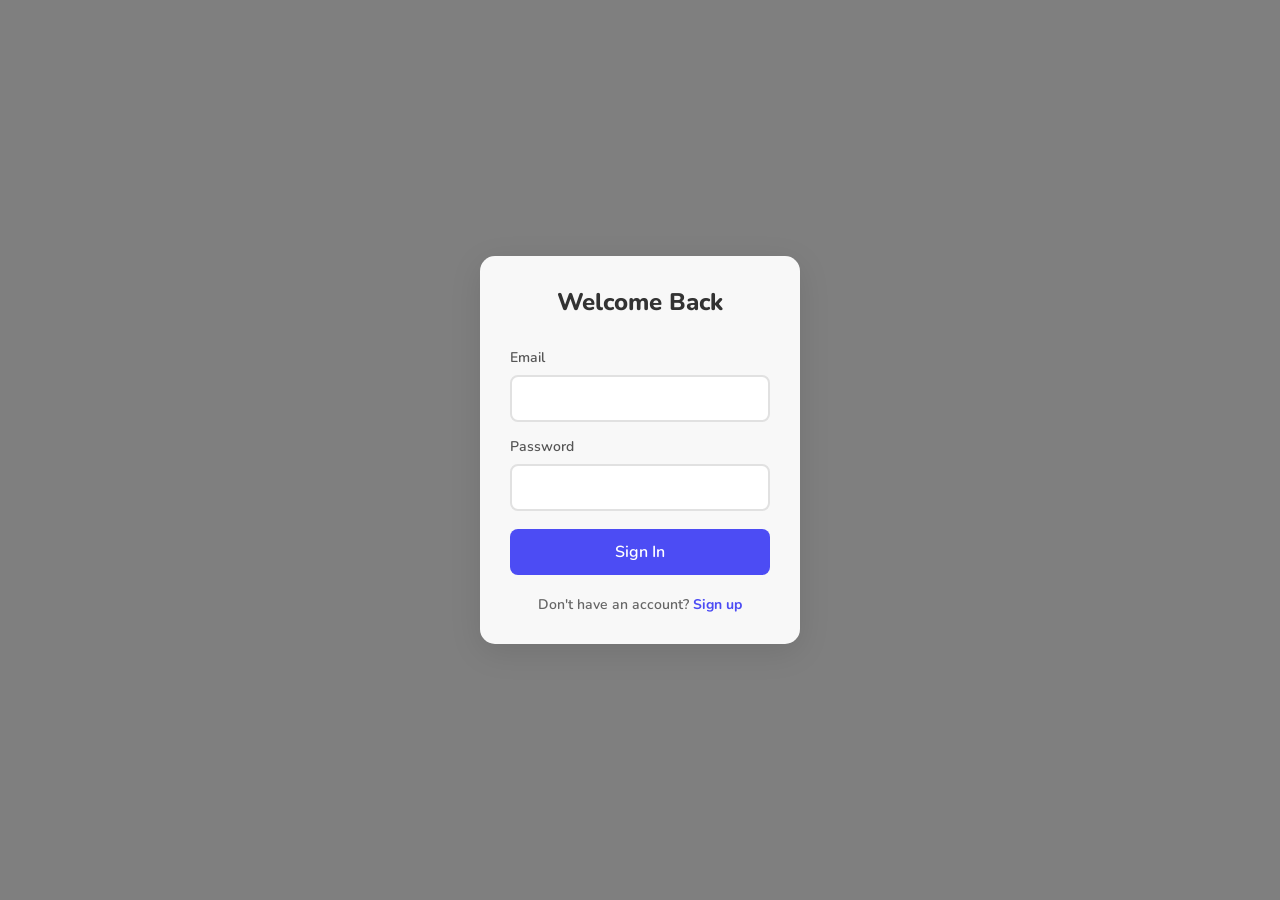
<file: index.html>
<!DOCTYPE html>
<html lang="en">
<head>
  <meta charset="UTF-8" />
  <meta name="viewport" content="width=device-width, initial-scale=1.0"/>
  <title>Login</title>
  <link rel="stylesheet" href="CSS/index.css">
  <link href="https://fonts.googleapis.com/css2?family=Inter&family=Nunito:wght@400;600;700;800&display=swap" rel="stylesheet">
</head>
<body>
  <div class="login-card">
    <div class="login-header">
      <p>Welcome Back</p>
    </div>
    <form id="loginForm" onsubmit="return validateLogin(event)">
      <div class="input-box">
        <div class="email">
          <p>Email</p>
          <input type="email" name="email" id="email" required />
          <span class="error-message" id="emailError"></span>
        </div>
        <div class="password">
          <p>Password</p>
          <input type="password" name="password" id="password" required />
          <span class="error-message" id="passwordError"></span>
          <span id="strength"></span>
        </div>
      </div>
      <div class="signin-button">
        <button type="submit">Sign In</button>
      </div>
    </form>
    <div class="sign-up">
      <p>Don't have an account? <a href="signup.html">Sign up</a></p>
    </div>
  </div>

  <script src="JS/validation.js"></script>
</body>
</html>
</file>
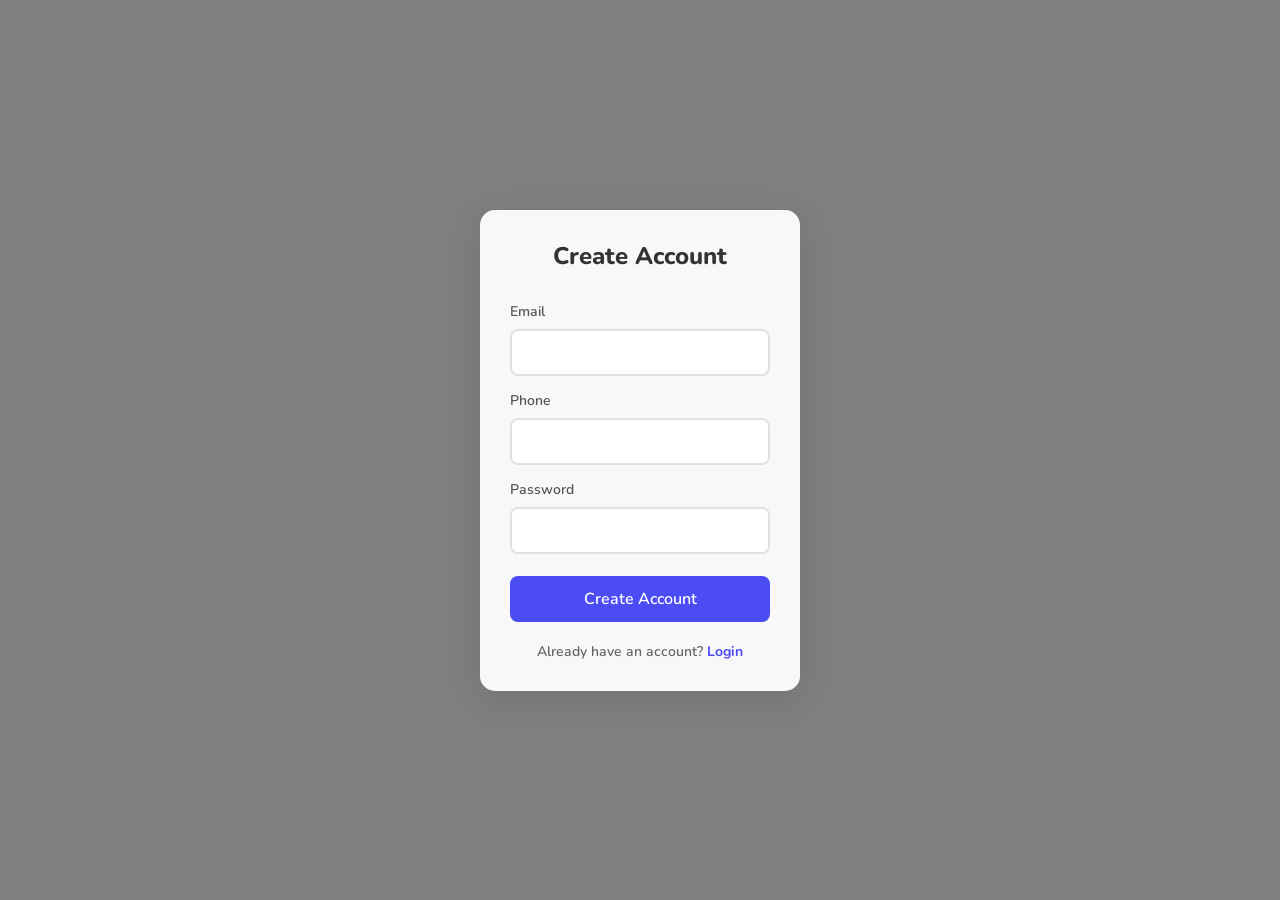
<file: signup.html>
<!DOCTYPE html>
<html lang="en">
<head>
  <meta charset="UTF-8"/>
  <meta name="viewport" content="width=device-width, initial-scale=1.0"/>
  <title>Sign Up</title>
  <link rel="stylesheet" href="CSS/signup.css"/>
  <link href="https://fonts.googleapis.com/css2?family=Inter&family=Nunito:wght@400;600;700;800&display=swap" rel="stylesheet">
</head>
<body>
  <div class="signup-card">
    <div class="login-header">
      <p>Create Account</p>
    </div>
    <form id="signupForm" onsubmit="return validateSignup(event)">
      <div class="input-box">
        <div class="email">
          <p>Email</p>
          <input type="email" name="email" id="email" required />
          <span class="error-message" id="emailError"></span>
        </div>
        <div class="phone">
          <p>Phone</p>
          <input type="tel" name="phone" id="phone" required />
          <span class="error-message" id="phoneError"></span>
        </div>
        <div class="password">
          <p>Password</p>
          <input type="password" name="password" id="password" required />
          <span class="error-message" id="passwordError"></span>
          <small id="strength"></small>
        </div>
      </div>
      <div class="signup-button">
        <button type="submit">Create Account</button>
      </div>
    </form>
    <div class="login-link">
      <p>Already have an account? <a href="index.html">Login</a></p>
    </div>
  </div>

  <script src="JS/validation.js"></script>
</body>
</html>
</file>
<file: CSS/index.css>
*{
    box-sizing: border-box;
    margin: 0;
    padding: 0;
    font-family: "Nunito", sans-serif;
}
body{
    height: 100vh; 
    display: flex;
    justify-content: center;
    align-items: center;
    background-image: linear-gradient(rgba(0, 0, 0, 0.5), rgba(0, 0, 0, 0.5)), url('https://images.unsplash.com/photo-1579547621706-1a9c79d5c9f1?q=80&w=2070&auto=format&fit=crop&ixlib=rb-4.0.3&ixid=M3wxMjA3fDB8MHxwaG90by1wYWdlfHx8fGVufDB8fHx8fA%3D%3D');
    background-size: cover;
    background-position: center;
}
.login-card{
    background-color: rgba(255, 255, 255, 0.95);
    display: flex;
    flex-direction: column;
    gap: 20px;
    box-shadow: 0 8px 32px rgba(0, 0, 0, 0.1);
    width: 320px;
    border-radius: 15px;
    padding: 30px;
    transition: transform 0.3s ease, box-shadow 0.3s ease;
}
.login-card:hover {
    transform: translateY(-5px);
    box-shadow: 0 12px 40px rgba(0, 0, 0, 0.15);
}
.login-header{
    display: flex;
    justify-content: center;
    margin-bottom: 10px;
}
.login-header p{
    font-weight: 800;
    font-size: 24px;
    color: #333;
}
.input-box{
    display: flex;
    flex-direction: column;
    gap: 15px;
}
.email, .password {
    display: flex;
    flex-direction: column;
    gap: 8px;
}
.email p, .password p {
    font-weight: 600;
    color: #555;
    font-size: 14px;
}
.email input, .password input {
    padding: 12px;
    border: 2px solid #e1e1e1;
    border-radius: 8px;
    font-size: 14px;
    transition: border-color 0.3s ease;
}
.email input:focus, .password input:focus {
    outline: none;
    border-color: #4c4cf4;
}
.signin-button {
    margin-top: 10px;
}
.signin-button button{
    padding: 12px;
    width: 100%;
    background-color: #4c4cf4;
    color: #ffffff;
    border: none;
    border-radius: 8px;
    font-weight: 600;
    font-size: 16px;
    cursor: pointer;
    transition: background-color 0.3s ease;
}
.signin-button button:hover{
    background-color: #3a3ad8;
}
.sign-up{
    text-align: center;
    font-weight: 600;
    color: #666;
    font-size: 14px;
}
.sign-up a{
    text-decoration: none;
    color: #4c4cf4;
    font-weight: 700;
    transition: color 0.3s ease;
}
.sign-up a:hover{
    color: #3a3ad8;
}
.error-message {
    color: #ff4444;
    font-size: 12px;
    margin-top: 4px;
    display: none;
}
</file>
<file: CSS/signup.css>
*{
    box-sizing: border-box;
    margin: 0;
    padding: 0;
    font-family: "Nunito", sans-serif;
}
body{
    height: 100vh; 
    display: flex;
    justify-content: center;
    align-items: center;
    background-image: linear-gradient(rgba(0, 0, 0, 0.5), rgba(0, 0, 0, 0.5)), url('https://images.unsplash.com/photo-1579547621706-1a9c79d5c9f1?q=80&w=2070&auto=format&fit=crop&ixlib=rb-4.0.3&ixid=M3wxMjA3fDB8MHxwaG90by1wYWdlfHx8fGVufDB8fHx8fA%3D%3D');    
    background-size: cover;
    background-position: center;
}
.signup-card{
    background-color: rgba(255, 255, 255, 0.95);
    display: flex;
    flex-direction: column;
    gap: 20px;
    box-shadow: 0 8px 32px rgba(0, 0, 0, 0.1);
    width: 320px;
    border-radius: 15px;
    padding: 30px;
    transition: transform 0.3s ease, box-shadow 0.3s ease;
}
.signup-card:hover {
    transform: translateY(-5px);
    box-shadow: 0 12px 40px rgba(0, 0, 0, 0.15);
}
.login-header{
    display: flex;
    justify-content: center;
    margin-bottom: 10px;
}
.login-header p{
    font-weight: 800;
    font-size: 24px;
    color: #333;
}
.input-box{
    display: flex;
    flex-direction: column;
    gap: 15px;
}
.username, .email, .phone, .password {
    display: flex;
    flex-direction: column;
    gap: 8px;
}
.username p, .email p, .phone p, .password p {
    font-weight: 600;
    color: #555;
    font-size: 14px;
}
.username input, .email input, .phone input, .password input {
    padding: 12px;
    border: 2px solid #e1e1e1;
    border-radius: 8px;
    font-size: 14px;
    transition: border-color 0.3s ease;
}
.username input:focus, .email input:focus, .phone input:focus, .password input:focus {
    outline: none;
    border-color: #4c4cf4;
}
.signup-button {
    margin-top: 10px;
}
.signup-button button{
    padding: 12px;
    width: 100%;
    background-color: #4c4cf4;
    color: #ffffff;
    border: none;
    border-radius: 8px;
    font-weight: 600;
    font-size: 16px;
    cursor: pointer;
    transition: background-color 0.3s ease;
}
.signup-button button:hover{
    background-color: #3a3ad8;
}
.login-link{
    text-align: center;
    font-weight: 600;
    color: #666;
    font-size: 14px;
}
.login-link a{
    text-decoration: none;
    color: #4c4cf4;
    font-weight: 700;
    transition: color 0.3s ease;
}
.login-link a:hover{
    color: #3a3ad8;
}
.error-message {
    color: #ff4444;
    font-size: 12px;
    margin-top: 4px;
    display: none;
}
#strength {
    font-size: 12px;
    margin-top: 4px;
    font-weight: 600;
}
</file>
